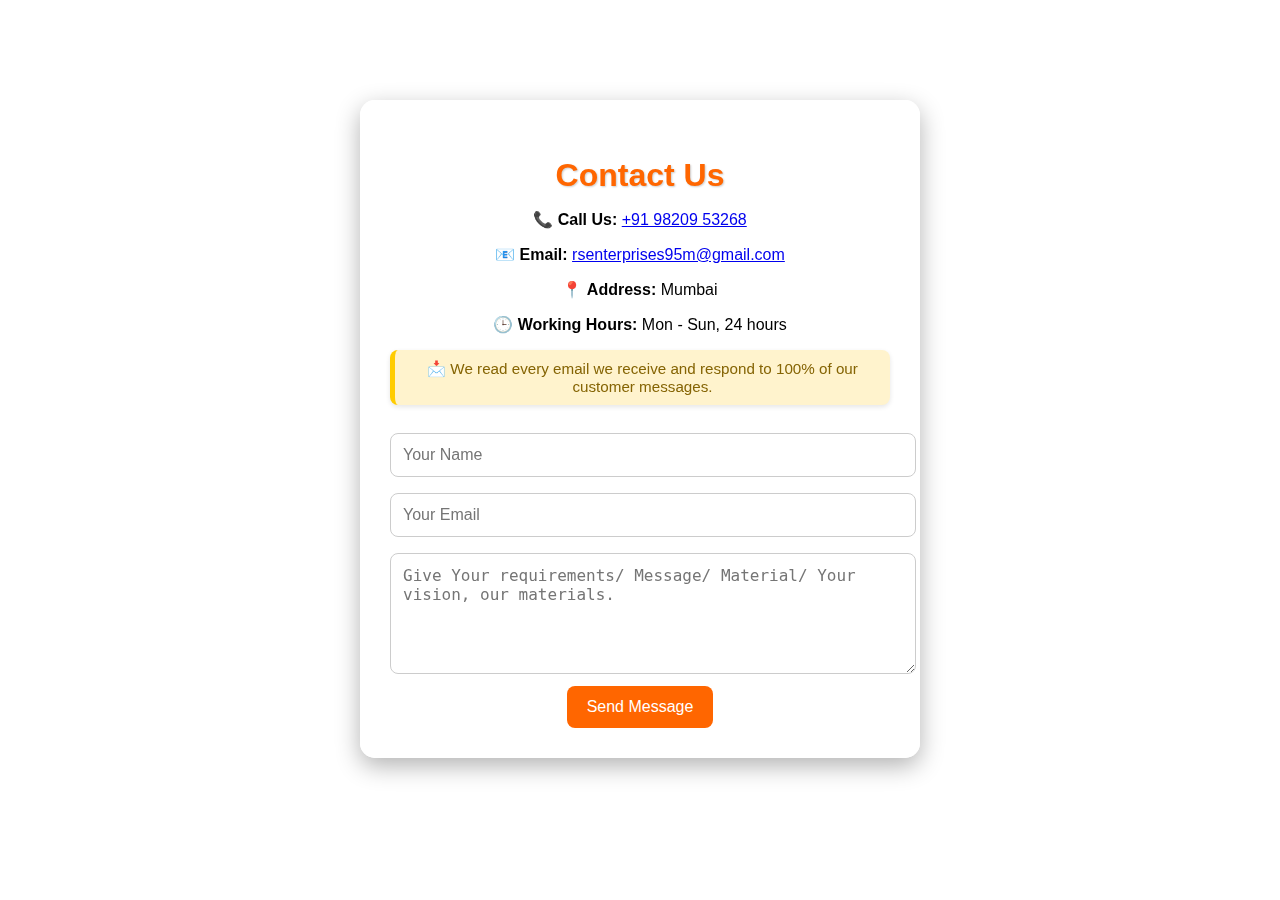
<file: contactus.html>
<!DOCTYPE html>
<html lang="en">
<head>
  <!-- kandivali google tag -->
<!-- Google Tag Manager -->
<script>(function(w,d,s,l,i){w[l]=w[l]||[];w[l].push({'gtm.start':
new Date().getTime(),event:'gtm.js'});var f=d.getElementsByTagName(s)[0],
j=d.createElement(s),dl=l!='dataLayer'?'&l='+l:'';j.async=true;j.src=
'https://www.googletagmanager.com/gtm.js?id='+i+dl;f.parentNode.insertBefore(j,f);
})(window,document,'script','dataLayer','GTM-NCTN9PZ2');</script>
<!-- End Google Tag Manager -->
<meta charset="UTF-8">
<meta name="viewport" content="width=device-width, initial-scale=1.0">
<title>Contact R.S.Constructions | Building Material Supplier</title>
<meta name="description" content="Get in touch with R.S.Constructions for premium building material supply in Mira Road, Thane, and Mumbai. Call us today for quick assistance.">
<link rel="canonical" href="https://rsconstructions.vercel.app/contactus.html">
<style>
  body { margin: 0; font-family: 'Segoe UI', Tahoma, sans-serif; overflow-x: hidden; }
  
  /* Background Slideshow */
  .bg-slideshow {
    position: fixed;
    top: 0; left: 0;
    width: 100%; height: 100%;
    z-index: -1;
  }
  .bg-slideshow img {
    position: absolute;
    width: 100%; height: 100%;
    object-fit: cover;
    opacity: 0;
    animation: slideShow 16s infinite;
  }
  @keyframes slideShow {
    0%, 25% { opacity: 1; }
    33%, 100% { opacity: 0; }
  }
  .bg-slideshow img:nth-child(1) { animation-delay: 0s; }
  .bg-slideshow img:nth-child(2) { animation-delay: 4s; }
  .bg-slideshow img:nth-child(3) { animation-delay: 8s; }
  .bg-slideshow img:nth-child(4) { animation-delay: 12s; }
  
  /* Form Container */
  .container {
    position: relative;
    max-width: 500px;
    margin: 100px auto;
    background: rgba(255,255,255,0.9);
    padding: 30px;
    border-radius: 15px;
    box-shadow: 0 8px 25px rgba(0,0,0,0.3);
    text-align: center;
    animation: fadeIn 1s ease-in-out;
  }
  
  @keyframes fadeIn {
    from { transform: translateY(20px); opacity: 0; }
    to { transform: translateY(0); opacity: 1; }
  }
  
  h2 {
    margin-bottom: 10px;
    color: #ff6600;
    font-size: 2rem;
    text-shadow: 1px 1px 2px rgba(0,0,0,0.2);
  }
  
  /* Info Box */
  .info-box {
    background: #fff3cd;
    border-left: 5px solid #ffcc00;
    padding: 10px 15px;
    margin-bottom: 20px;
    border-radius: 8px;
    font-size: 0.95rem;
    color: #856404;
    box-shadow: 0 2px 5px rgba(0,0,0,0.1);
  }
  
  /* Inputs */
  input, textarea {
    width: 100%;
    padding: 12px;
    margin: 8px 0;
    border: 1px solid #ccc;
    border-radius: 8px;
    font-size: 1rem;
    transition: border 0.3s;
  }
  
  input:focus, textarea:focus {
    border-color: #ff6600;
    outline: none;
    box-shadow: 0 0 8px rgba(255,102,0,0.3);
  }
  
  /* Button */
  button {
    background: #ff6600;
    color: white;
    padding: 12px 20px;
    border: none;
    border-radius: 8px;
    cursor: pointer;
    font-size: 1rem;
    transition: background 0.3s;
  }
  
  button:hover {
    background: #e65c00;
  }
</style>
</head>
<body>
  <!-- kandivali google tag -->
<!-- Google Tag Manager (noscript) -->
<noscript><iframe src="https://www.googletagmanager.com/ns.html?id=GTM-NCTN9PZ2"
height="0" width="0" style="display:none;visibility:hidden"></iframe></noscript>
<!-- End Google Tag Manager (noscript) -->

<!-- Background Slideshow -->
<div class="bg-slideshow">
  <img src="assets/images/const_1.jpg" alt="construction-1">
  <img src="assets/images/const_2.png" alt="construction-2">
  <img src="assets/images/const_3.png" alt="construction-3">
  <img src="assets/images/const_4.jpg" alt="construction-4">
</div>

<!-- Contact Form -->
<div class="container">
    <h2>Contact Us</h2>
    <div class="contact-details">
        <p>📞 <strong>Call Us:</strong> <a href="tel:+919820953268">+91 98209 53268</a></p>
        <p>📧 <strong>Email:</strong> <a href="mailto:rsenterprises95m@gmail.com">rsenterprises95m@gmail.com</a></p>
        <p>📍 <strong>Address:</strong> Mumbai</p>
        <p>🕒 <strong>Working Hours:</strong> Mon - Sun, 24 hours</p>
    </div>
    <div class="info-box">
        📩 We read every email we receive and respond to 100% of our customer messages.
    </div>
    <form action="https://api.web3forms.com/submit" method="POST" onsubmit="return showAlert()">
        <input type="hidden" name="access_key" value="41311cb0-1d0f-4844-9dd2-58b239fcb5f3">
        <input type="text" name="name" placeholder="Your Name" required>
        <input type="email" name="email" placeholder="Your Email" required>
        <textarea name="message" rows="5" placeholder="Give Your requirements/ Message/ Material/ Your vision, our materials." required></textarea>
        <button type="submit">Send Message</button>
    </form>
</div>

<script>
function showAlert() {
    alert("✅ Form submitted successfully! We will get back to you soon.");
    return true; // Continue to submit
}
</script>

</body>
</html>
</file>
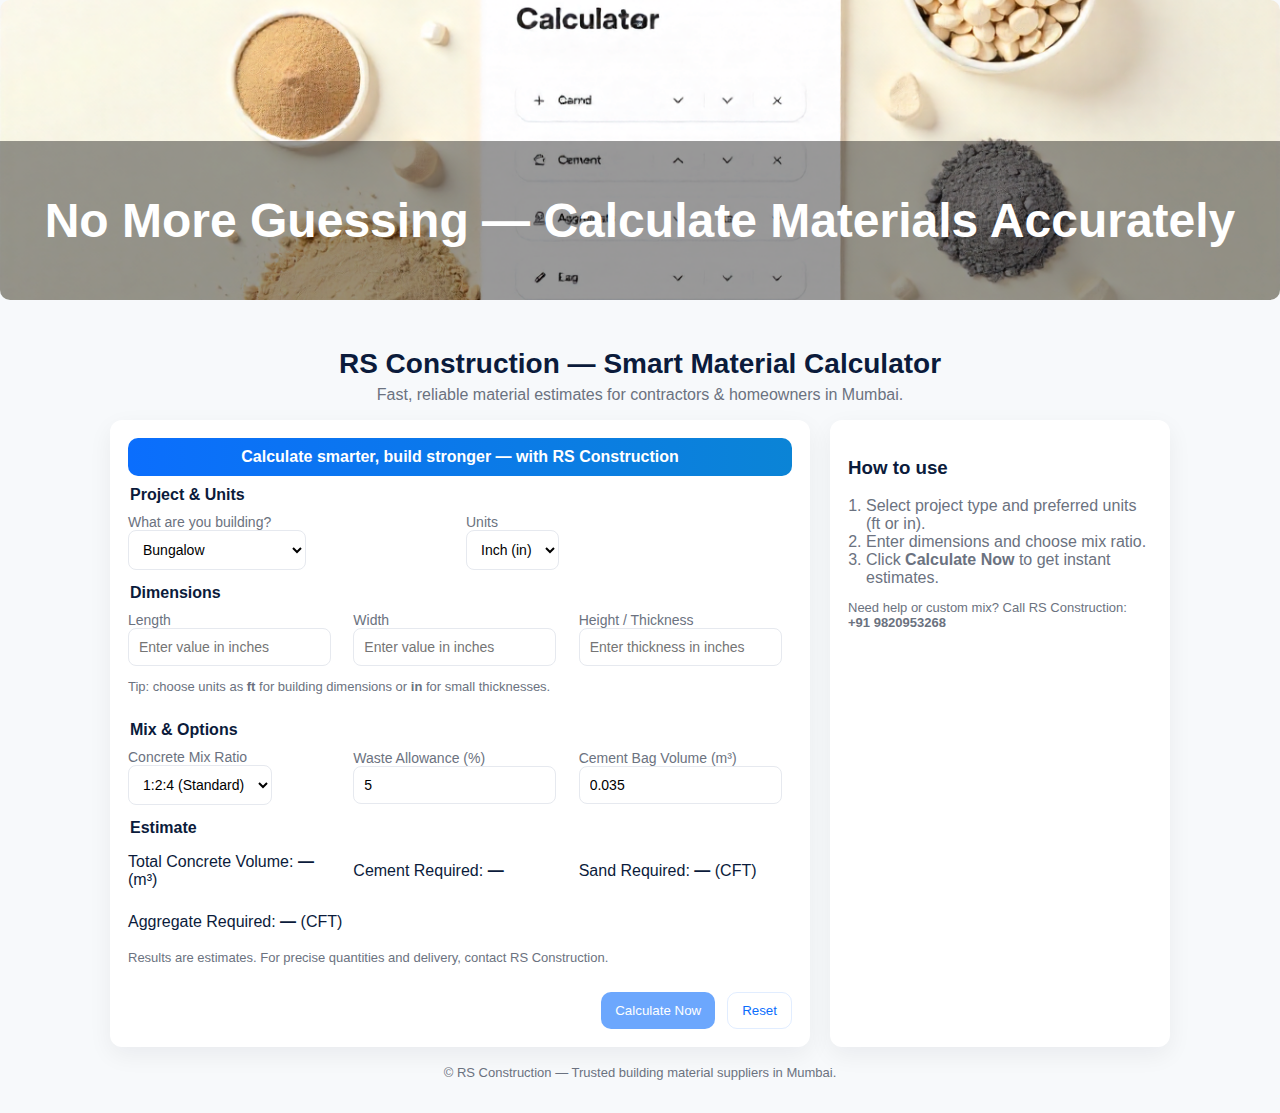
<file: material-calculator.html>
<!doctype html>
<html lang="en">
<head>
  <meta charset="utf-8" />
  <meta name="viewport" content="width=device-width,initial-scale=1" />
  <title>RS Construction — Smart Material Calculator</title>
  <meta name="description" content="RS Construction material calculator — supports ft/in units, project types, and instant material estimates.">

  <style>
    .hero-section {
  position: relative;
  width: 100%;
  height: 300px;
  overflow: hidden;
  border-radius: 10px;
  margin-bottom: 20px;
}

.hero-image {
  width: 100%;
  height: 100%;
  object-fit: cover;
}

.hero-overlay {
  position: absolute;
  bottom: 0;
  width: 100%;
  padding: 20px;
  background: rgba(0, 0, 0, 0.4);
  color: #fff;
  font-size: 24px;
  text-align: center;
  font-weight: bold;
}

    :root{
      --bg:#f7f9fb;--card:#ffffff;--accent:#0b6efd;--accent-2:#0b84d6;--muted:#6b7280;--radius:12px;--pad:18px;--maxw:1100px;
    }
    *{box-sizing:border-box}
    html,body{height:100%;margin:0;font-family:Inter,Segoe UI,Roboto,Helvetica,Arial,sans-serif;background:var(--bg);color:#0b1b3b}
    .container{max-width:var(--maxw);margin:28px auto;padding:20px}
    .header{text-align:center;margin-bottom:12px}
    .header h1{margin:0;font-size:clamp(20px,3vw,28px)}
    .tag{color:var(--muted);margin-top:6px}

    .calculator{display:grid;grid-template-columns:1fr 340px;gap:20px}
    .card{background:var(--card);border-radius:var(--radius);padding:var(--pad);box-shadow:0 8px 24px rgba(12,20,30,0.06)}
    fieldset{border:0;margin:0 0 14px;padding:0}
    legend{font-weight:700;margin-bottom:10px}

    .form-row{display:flex;gap:12px;flex-wrap:wrap;align-items:center}
    label{display:block;font-size:14px;color:var(--muted)}
    .input, input, select{padding:10px;border-radius:8px;border:1px solid #e6e9ef;background:#fff;font-size:14px}
    .input[readonly]{background:#f6f9ff;border-style:dashed}

    .col{flex:1;min-width:120px}
    .unit-inline{display:flex;gap:8px;align-items:center}

    .slogan{background:linear-gradient(90deg,var(--accent),var(--accent-2));color:#fff;padding:10px;border-radius:10px;font-weight:600;text-align:center;margin-bottom:10px}

    .actions{display:flex;gap:12px;justify-content:flex-end;margin-top:6px}
    .btn{background:var(--accent);color:#fff;padding:10px 14px;border-radius:10px;border:0;cursor:pointer}
    .btn.ghost{background:transparent;color:var(--accent);border:1px solid rgba(11,110,253,0.12)}
    .btn:disabled{opacity:0.6;cursor:not-allowed}

    .result-area p{margin:6px 0;color:#0b1b3b}
    .muted{color:var(--muted);font-size:13px}

    .help ol{padding-left:18px;color:var(--muted);margin:0}
    .footer{text-align:center;margin-top:18px;color:var(--muted);font-size:13px}

    @media (max-width:900px){.calculator{grid-template-columns:1fr}.actions{justify-content:center}}
  </style>
</head>
<body>
    <header class="hero-section">
  <img src="assets/images/materials-calculator.png" alt="Construction Material Calculator" class="hero-image">
  <div class="hero-overlay">
    <h1>No More Guessing — Calculate Materials Accurately</h1>
  </div>
</header>

  <main class="container">
    <header class="header">
      <h1>RS Construction — Smart Material Calculator</h1>
      <p class="tag">Fast, reliable material estimates for contractors & homeowners in Mumbai.</p>
    </header>

    <section class="calculator">
      <form id="calcForm" class="card" onsubmit="return false">
        <div class="slogan">Calculate smarter, build stronger — with RS Construction</div>

        <fieldset>
          <legend>Project & Units</legend>
          <div class="form-row">
            <div class="col">
              <label for="projectType">What are you building?</label>
              <select id="projectType" class="input">
                <option value="bungalow">Bungalow</option>
                <option value="building">Building (Multi-storey)</option>
                <option value="compoundWall">Compound Wall</option>
                <option value="slab">RCC Slab</option>
                <option value="footing">Footing / Foundation</option>
              </select>
            </div>

            <div class="col">
              <label for="unitSelect">Units</label>
              <select id="unitSelect" class="input" onchange="updatePlaceholders()">
                <option value="in">Inch (in)</option>
                <option value="ft">Feet (ft)</option>
              </select>
            </div>
          </div>
        </fieldset>

        <fieldset>
          <legend>Dimensions</legend>
          <div class="form-row">
            <div class="col">
              <label for="length">Length</label>
              <input id="length" class="input" type="number" step="0.01" min="0" placeholder="Enter length in ft" oninput="validateInputs()">
            </div>

            <div class="col">
              <label for="width">Width</label>
              <input id="width" class="input" type="number" step="0.01" min="0" placeholder="Enter width in ft" oninput="validateInputs()">
            </div>

            <div class="col">
              <label for="height">Height / Thickness</label>
              <input id="height" class="input" type="number" step="0.01" min="0" placeholder="Enter height in ft" oninput="validateInputs()">
            </div>
          </div>
          <p class="muted">Tip: choose units as <strong>ft</strong> for building dimensions or <strong>in</strong> for small thicknesses.</p>
        </fieldset>

        <fieldset>
          <legend>Mix & Options</legend>
          <div class="form-row">
            <div class="col">
              <label for="mixRatio">Concrete Mix Ratio</label>
              <select id="mixRatio" class="input">
                <option value="1:2:4">1:2:4 (Standard)</option>
                <option value="1:1.5:3">1:1.5:3 (Strong)</option>
                <option value="1:3:6">1:3:6 (Lean)</option>
              </select>
            </div>

            <div class="col">
              <label for="wastePct">Waste Allowance (%)</label>
              <input id="wastePct" class="input" type="number" min="0" step="0.1" value="5">
            </div>

            <div class="col">
              <label for="bagVolume">Cement Bag Volume (m³)</label>
              <input id="bagVolume" class="input" type="number" step="0.001" value="0.035">
            </div>
          </div>
        </fieldset>

        <fieldset class="results">
          <legend>Estimate</legend>
          <div class="form-row result-area" id="resultArea">
            <div style="flex:1;min-width:160px"><p>Total Concrete Volume: <strong id="outVolume">—</strong> (m³)</p></div>
            <div style="flex:1;min-width:160px"><p>Cement Required: <strong id="outCement">—</strong></p></div>
            <div style="flex:1;min-width:160px"><p>Sand Required: <strong id="outSand">—</strong> (CFT)</p></div>
            <div style="flex:1;min-width:160px"><p>Aggregate Required: <strong id="outAgg">—</strong> (CFT)</p></div>
          </div>
          <p class="muted">Results are estimates. For precise quantities and delivery, contact RS Construction.</p>
        </fieldset>

        <div class="actions">
          <button id="calcBtn" class="btn" type="button" onclick="calculateMaterials()" disabled>Calculate Now</button>
          <button type="reset" class="btn ghost" onclick="resetResults()">Reset</button>
        </div>
      </form>

      <aside class="help card">
        <h3>How to use</h3>
        <ol>
          <li>Select project type and preferred units (ft or in).</li>
          <li>Enter dimensions and choose mix ratio.</li>
          <li>Click <strong>Calculate Now</strong> to get instant estimates.</li>
        </ol>
        <p class="muted">Need help or custom mix? Call RS Construction: <strong>+91 9820953268</strong></p>
      </aside>
    </section>

    <footer class="footer"><p>© RS Construction — Trusted building material suppliers in Mumbai.</p></footer>
  </main>

  <script>
    // Unit conversion helpers
    const UNIT = { ft: 0.3048, in: 0.0254 };

    function updatePlaceholders(){
      const unit = document.getElementById('unitSelect').value;
      const text = unit === 'ft' ? 'Enter value in ft' : 'Enter value in inches';
      document.getElementById('length').placeholder = text;
      document.getElementById('width').placeholder = text;
      document.getElementById('height').placeholder = unit === 'ft' ? 'Enter height in ft' : 'Enter thickness in inches';
    }

    function validateInputs(){
      const l = parseFloat(document.getElementById('length').value) || 0;
      const w = parseFloat(document.getElementById('width').value) || 0;
      const h = parseFloat(document.getElementById('height').value) || 0;
      document.getElementById('calcBtn').disabled = !(l>0 && w>0 && h>0);
    }

    function resetResults(){
      document.getElementById('outVolume').textContent = '—';
      document.getElementById('outCement').textContent = '—';
      document.getElementById('outSand').textContent = '—';
      document.getElementById('outAgg').textContent = '—';
      document.getElementById('calcBtn').disabled = true;
    }

    function parseRatio(r){
      const parts = r.split(':').map(Number);
      const total = parts.reduce((a,b)=>a+b,0);
      return parts.map(p=>p/total); // returns [cement%, sand%, agg%]
    }

    function calculateMaterials(){
      const unit = document.getElementById('unitSelect').value;
      const factor = UNIT[unit];

      // read inputs
      const lengthInput = parseFloat(document.getElementById('length').value) || 0;
      const widthInput = parseFloat(document.getElementById('width').value) || 0;
      const heightInput = parseFloat(document.getElementById('height').value) || 0;

      // convert to meters
      const lengthM = lengthInput * factor;
      const widthM = widthInput * factor;
      const heightM = heightInput * factor;

      const rawVolume = lengthM * widthM * heightM; // m3

      // apply waste allowance (convert % to multiplier)
      const wastePct = parseFloat(document.getElementById('wastePct').value) || 0;
      const wasteMultiplier = 1 + (wastePct/100);

      // wet to dry volume increase (typically 1.33)
      const dryFactor = 1.33;

      const dryVolume = rawVolume * dryFactor * wasteMultiplier;

      // mix ratio breakdown
      const ratio = parseRatio(document.getElementById('mixRatio').value);
      const cementVolume = dryVolume * ratio[0];
      const sandVolume = dryVolume * ratio[1];
      const aggVolume = dryVolume * ratio[2];

      // cement bags (user-defined bag volume in m3)
      const bagVolume = parseFloat(document.getElementById('bagVolume').value) || 0.035;
      const cementBags = cementVolume / bagVolume;

      // round results smartly
      const outVolume = rawVolume.toFixed(3);
      const outCement = Math.ceil(cementBags) + ' bags';
      const outSand = (sandVolume * 35.3147).toFixed(1) + ' CFT';
      const outAgg = (aggVolume * 35.3147).toFixed(1) + ' CFT';

      // show results
      document.getElementById('outVolume').textContent = outVolume;
      document.getElementById('outCement').textContent = outCement;
      document.getElementById('outSand').textContent = outSand;
      document.getElementById('outAgg').textContent = outAgg;
    }

    // init
    updatePlaceholders();
    resetResults();
  </script>
</body>
</html>
</file>
